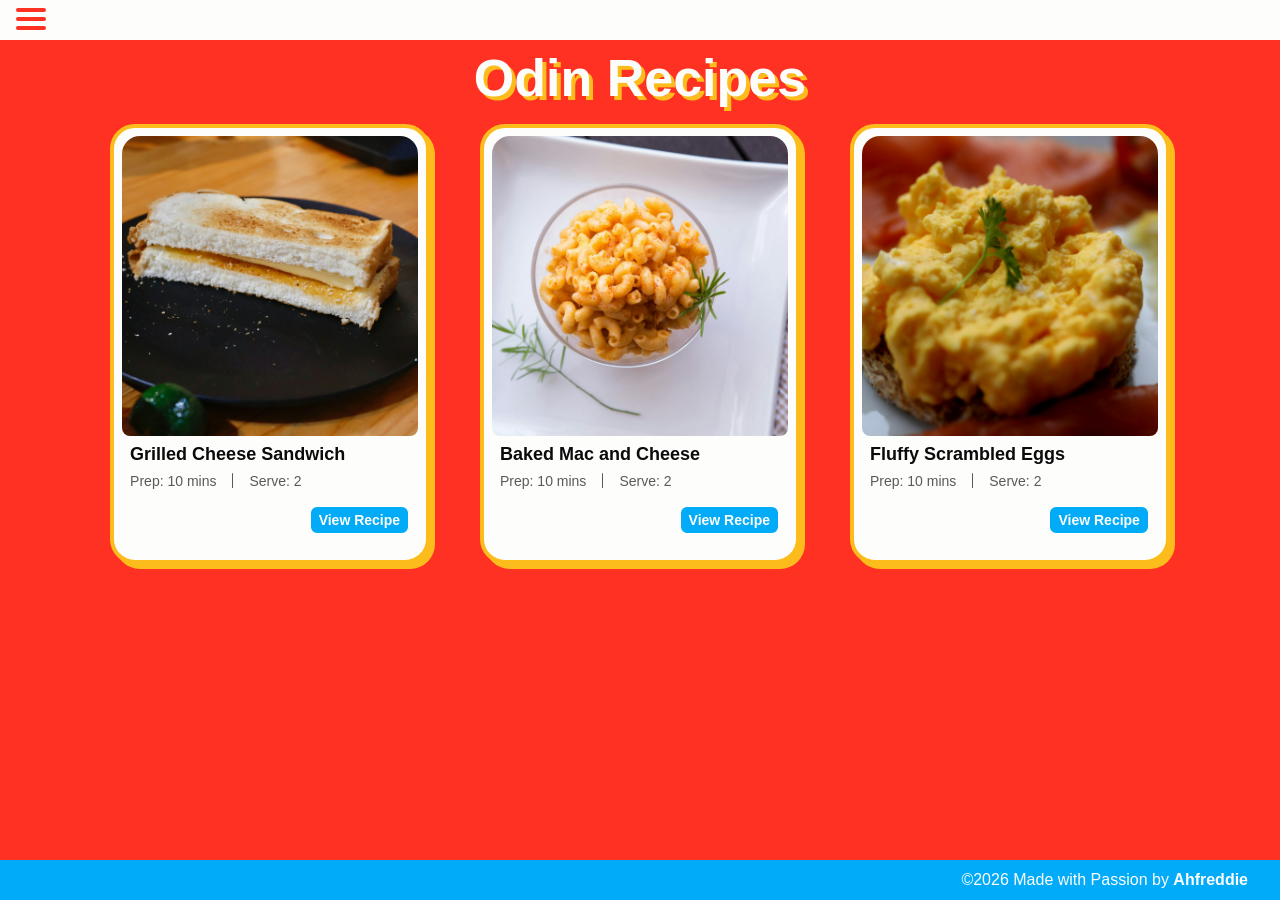
<file: index.html>
<!doctype html>
<html lang="en">
  <head>
    <meta charset="UTF-8" />
    <meta name="viewport" content="width=device-width, initial-scale=1.0" />
    <title>Odin Recipes</title>
    <link rel="stylesheet" href="styles.css" />
  </head>
  <body>
    <!-- for the sake of semantic html, dividing the page into three sections -->
    <header>
      <!-- Keeping the Nav simple for easy navigation between the pages.
        The Nav bar is all the hamburger menu -->
      <nav class="nav-bar">
        <input type="checkbox" id="menu-toggle" />
        <!-- trigger for the hamburger menu -->

        <label class="hamburger" for="menu-toggle" aria-label="Toggle menu">
          <span class="top-bun"></span>
          <span class="meat"></span>
          <span class="bottom-bun"></span>
        </label>

        <ul id="menu">
          <li><a href="index.html">Home</a></li>
          <li><a href="#recipes">Recipes</a></li>
        </ul>
      </nav>
    </header>

    <main>
      <h1 class="title">Odin Recipes</h1>

      <div id="recipes" class="card-container">
        <div class="recipe-card">
          <img
            src="./assets/images/grilled_cheese_sandwich.jpg"
            alt="a sandwich on a black plate"
            class="card-img" />
          <div class="card-details">
            <h2>Grilled Cheese Sandwich</h2>
            
            <div class="extra-details">
              <p>Prep: 10 mins</p>
              <span class="bar"></span>
              <p>Serve: 2</p>
            </div>
            <a href="./recipes/grilledcheese.html" class="btn">View Recipe</a>
          </div>
        </div>

        <div class="recipe-card">
          <img
            src="./assets/images/mac-and-cheese.jpg"
            alt="a bowl of mac and cheese"
            class="card-img" />
          <div class="card-details">
            <h2>Baked Mac and Cheese</h2>
           
            <div class="extra-details">
              <p>Prep: 10 mins</p>
              <span class="bar"></span>
              <p>Serve: 2</p>
            </div>
            <a href="./recipes/macandcheese.html" class="btn">View Recipe</a>
          </div>
        </div>

        <div class="recipe-card">
          <img
            src="./assets/images/scrambled-eggs.jpg"
            alt="scrambled eggs on a bun"
            class="card-img" />
          <div class="card-details">
            <h2>Fluffy Scrambled Eggs</h2>
            
            <div class="extra-details">
              <p>Prep: 10 mins</p>
              <span class="bar"></span>
              <p>Serve: 2</p>
            </div>
            <a href="./recipes/scrambledeggs.html" class="btn">View Recipe</a>
          </div>
        </div>
      </div>
    </main>
    <footer>
      <p>
        &copy;2026 Made with Passion by
        <a href="https://github.com/Ahfreddie" class="git">Ahfreddie</a>
      </p>
    </footer>
  </body>
</html>
</file>
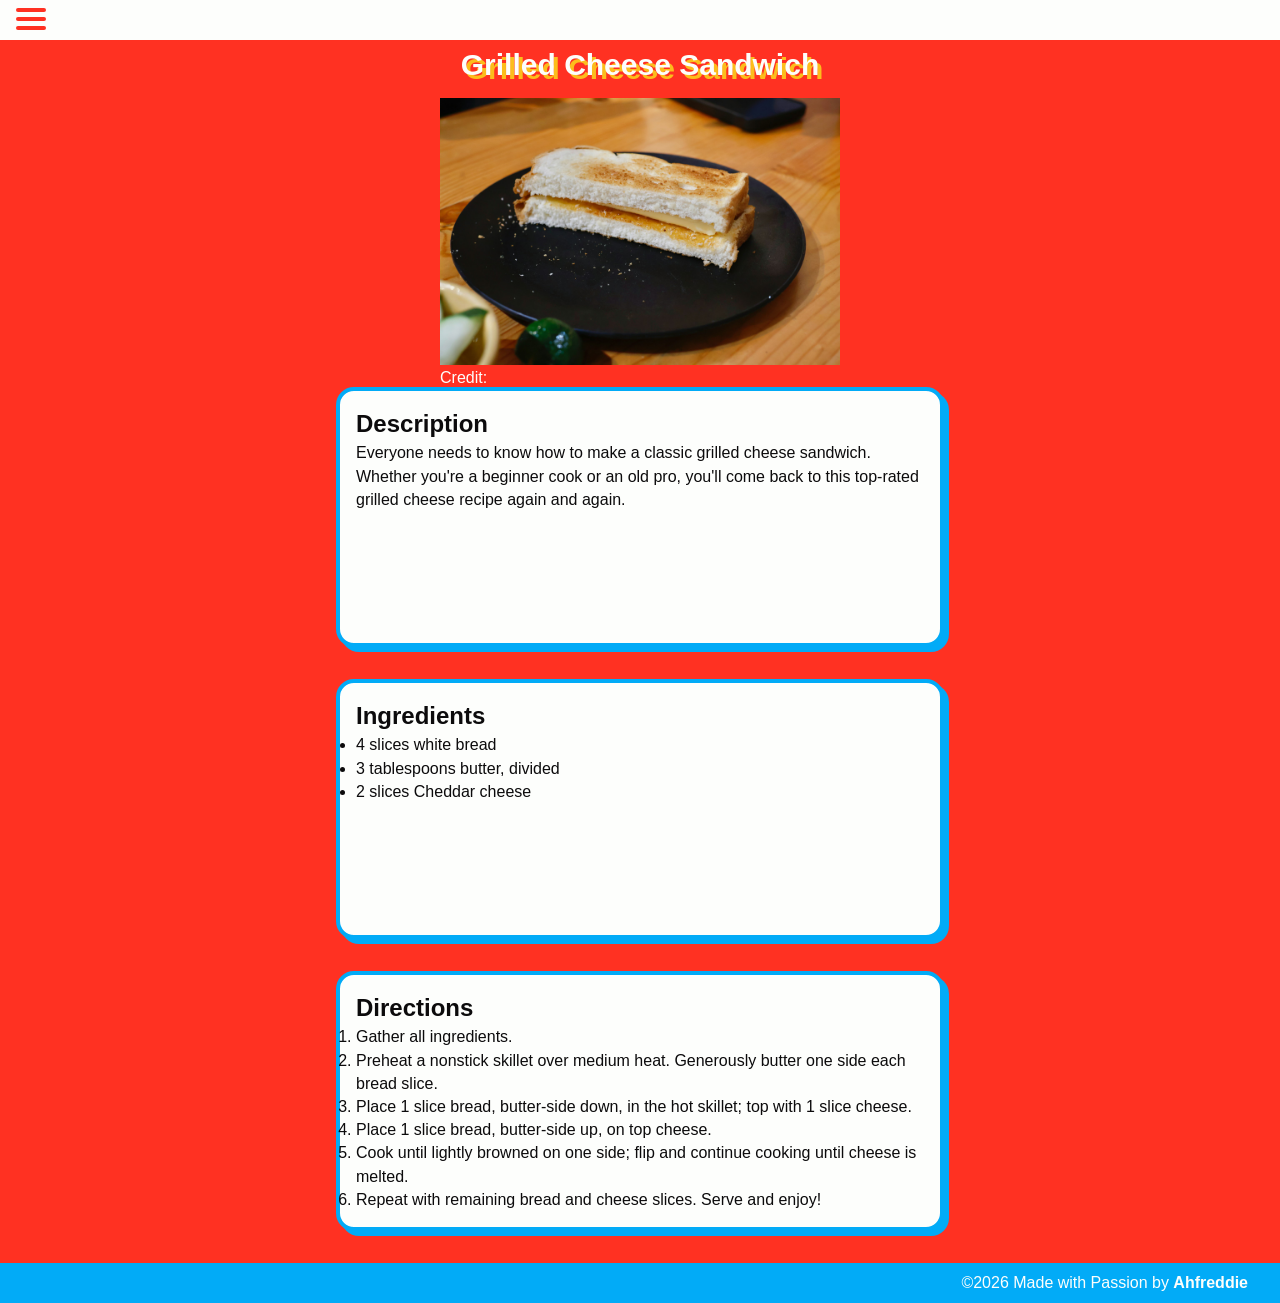
<file: recipes/grilledcheese.html>
<!doctype html>
<html lang="en">
  <head>
    <meta charset="UTF-8" />
    <meta name="viewport" content="width=device-width, initial-scale=1.0" />
    <title>Odin Recipes | Grilled Cheese Sandwich</title>
    <link rel="stylesheet" href="../styles.css" />
  </head>
  <body>
    <header>
      <nav class="nav-bar">
        <input type="checkbox" id="menu-toggle" />
        <!-- trigger for the hamburger menu -->

        <label class="hamburger" for="menu-toggle" aria-label="Toggle menu">
          <span class="top-bun"></span>
          <span class="meat"></span>
          <span class="bottom-bun"></span>
        </label>

        <ul id="menu">
          <li><a href="../index.html">Home</a></li>
          <li><a href="../index.html#recipes">Recipes</a></li>
        </ul>
      </nav>
    </header>

    <main class="recipe-section">
      <h1 class="recipe-title">Grilled Cheese Sandwich</h1>
      <figure>
        <img src="../assets/images/grilled_cheese_sandwich.jpg" alt="a sandwich on a black plate" width="400px">
        <figcaption>Credit: </figcaption>
      </figure>
      
      <section class="description">
        <h2>Description</h2>
        <p>Everyone needs to know how to make a classic grilled cheese sandwich. Whether you're a beginner cook or an old pro, you'll come back to this top-rated grilled cheese recipe again and again.</p>
      </section>
      
      <section class="ingredients">
        <h2>Ingredients</h2>
        <ul>
          <li>4 slices white bread</li>
          <li>3 tablespoons butter, divided</li>
          <li>2 slices Cheddar cheese</li>
        </ul>
      </section>
     
      <section class="directions">
        <h2>Directions</h2>
        <ol>
          <li>Gather all ingredients.</li>
          <li>Preheat a nonstick skillet over medium heat. Generously butter one side each bread slice.</li>
          <li>Place 1 slice bread, butter-side down, in the hot skillet; top with 1 slice cheese.</li>
          <li>Place 1 slice bread, butter-side up, on top cheese.</li>
          <li>Cook until lightly browned on one side; flip and continue cooking until cheese is melted.</li>
          <li>Repeat with remaining bread and cheese slices. Serve and enjoy!</li>
        </ol>
      </section>
    </main>

    <footer>
      <p>
        &copy;2026 Made with Passion by
        <a href="https://github.com/Ahfreddie" class="git">Ahfreddie</a>
      </p>
    </footer>
  </body>
</html>
</file>
<file: styles.css>
/* Reset Defaults */
*,
*::after,
*::before {
  padding: 0;
  margin: 0;
  box-sizing: border-box;
}

/* Variables */
:root {
  /* colors */
  --color-primary: #fdfefc;
  --color-secondary: #ff3122;
  --color-secondary2: #02abf7;
  --color-secondary3: #fcbd1c;
  --color-dark: #0c0b0c;

  /* font-size*/
  --text-base: 1rem;
  --text-sm: 0.875rem;
  --text-lg: 1.125rem;
  --text-xl: 1.875rem;
  --text-sxl: 2.25rem;
  --text-sxl2: 3.25rem;

  /* spacing */
  --spacing-sm: 0.5rem;
  --spacing-base: 1rem;
  --spacing-lg: 2rem;
  --space-xl: 4rem;

  /* border */
  --dark-border: 5px solid #0c0b0c;
  --light-border: 5px solid #fdfefc;

  /* border-radius */
  --rounded-xs: 8px;
  --rounded-sm: 18px;
  --rounded-base: 25px;
  --pill: 999px;
}

html {
  scroll-behavior: smooth;
}

body {
  background-color: var(--color-secondary);
  color: var(--color-primary);
  font-family: Arial, Helvetica, sans-serif;

  padding-top: var(--spacing-lg);
  
}

/* Nav Bar styling */

header {
  /* height: 2.5rem;
  width: 100%; */
  margin-bottom: var(--spacing-base);
  /* height: 2.5rem; */
}

.nav-bar {
  background-color: var(--color-primary);
  height: 2.5rem;
  width: 100%;
  position: fixed;
  top: 0;
  z-index: 100;

  font-weight: 600;
  font-size: var(--text-base);
  padding: var(--spacing-sm) 0;
}

#menu {
  display: flex;
  flex-direction: column;
  gap: var(--spacing-sm);
  margin: var(--spacing-sm) 0;

  height: 100px;
  width: 30%;
  /* padding: var(--spacing-base); */
  background-color: var(--color-primary);

  border-radius: 0 0 10px 0;

  list-style: none;
  transform: translateY(-140px);
  /* top: -2.5rem; */
  transition: all 0.3s ease-in-out;
}

#menu li {
  padding: var(--spacing-sm);
  text-align: center;
}

#menu li:first-of-type {
  margin-top: var(--spacing-sm);
}

.nav-bar a {
  color: var(--color-secondary);
  text-decoration: none;
}

/* Hamburger styling */
#menu-toggle {
  display: none;
}

.hamburger {
  display: flex;
  flex-direction: column;
  width: fit-content;
  cursor: pointer;
  gap: 5px;
  position: relative;
  margin-left: var(--spacing-base);
  z-index: 5;
}

.hamburger span {
  display: block;
  width: 30px;
  height: 4px;
  border-radius: 3px;
  background-color: var(--color-secondary);
  transition: all 0.3s ease-in-out;
}

/* hamburger animation */
#menu-toggle:checked + .hamburger .top-bun {
  transform: rotate(-45deg);
  margin-top: 8px;
}

#menu-toggle:checked + .hamburger .meat {
  transform: rotate(45deg);
  margin-top: -9px;
}

#menu-toggle:checked + .hamburger .bottom-bun {
  transform: rotate(45deg);
  opacity: 0;
}

#menu-toggle:checked + .hamburger + #menu {
  top: 2.5rem;
  transform:  translateY(0);
  box-shadow: 0 5px 5px rgba(0, 0, 0, 0.15);
}

main {
    min-height: calc(100vh - 5.5rem);
    /* margin-bottom: var(--spacing-lg); */
  }

h1 {
  text-align: center;
  font-family: Helvetica, sans-serif;
  font-size: var(--text-sxl);
  font-weight: 800;

  margin-bottom: var(--spacing-base);
}

/* Card container */
.card-container {
  display: flex;
  flex-direction: column;
  gap: var(--spacing-base);
  align-items: center;
}

/* card styling */
.recipe-card {
  background-color: var(--color-primary);
  color: var(--color-dark);
  width: 320px;
  height: 440px;
  display: flex;
  flex-direction: column;
  gap: var(--spacing-sm);

  padding: var(--spacing-sm);
  margin-bottom: var(--spacing-lg);
  border-radius: var(--rounded-base);

  border: 4px solid var(--color-secondary3);
  box-shadow: 5px 5px 0 var(--color-secondary3);

  transition: all 0.3s ease-in-out;
}



.recipe-card:hover {
  box-shadow: 6px 6px 0 var(--color-primary);
  background-color: var(--color-secondary2);
  border: 5px solid var(--color-primary);
  color: var(--color-primary);
}

.card-img {
  object-fit: cover;
  border-radius: var(--rounded-sm) var(--rounded-sm) var(--rounded-xs)
    var(--rounded-xs);
  flex: 3;
}

.card-details {
  flex: 1;
  display: flex;
  flex-direction: column;
  gap: var(--spacing-sm);
  padding: 0 var(--spacing-sm) var(--spacing-sm) var(--spacing-sm);
}

.card-details h2 {
  font-size: var(--text-lg);
  /* color: var(--color-secondary); */
}

.extra-details {
  display: flex;
  /* justify-content: space-between; */
  gap: var(--spacing-base);
  margin-bottom: var(--spacing-sm);
  font-size: var(--text-sm);
  color: rgba(0, 0, 0, 0.65);
}

.bar {
  width: 1px;
  height: 15px;
  border-radius: var(--rounded-base);
  background-color: rgba(0, 0, 0, 0.65);
}

.btn {
  align-self: flex-end;
  text-decoration: none;
  text-align: center;
  font-size: var(--text-sm);
  font-weight: 600;

  background: var(--color-secondary2);
  color: var(--color-primary);
  padding-inline: var(--spacing-sm);
  padding-block: 5px;
  border-radius: var(--rounded-xs);
  border: 2px solid var(--color-primary);

  transition: color 0.3s ease-in-out background 0.3s ease-in-out;
}

.btn:hover {
  background: var(--color-primary);
  color: var(--color-secondary2);
}

/* recipe pages styling */
.recipe-section {
  display: flex;
  flex-direction: column;
  align-items: center;

  margin-inline: var(--spacing-lg);
  /* margin-bottom: var(--spacing-base); */
}

.recipe-title {
  font-size: var(--text-xl);
}

figure {
  /* margin: 0 var(--spacing-lg); */
}

section {
  background-color: var(--color-primary);
  color: var(--color-dark);
  width: 100%;
  min-height: 260px;
  margin-bottom: var(--spacing-lg);
  padding: var(--spacing-base);
  border-radius: var(--rounded-sm);
  line-height: 1.45;

  border: 4px solid var(--color-secondary2);
  box-shadow: 5px 5px 0 var(--color-secondary2);
}

/* footer */
footer {
  display: flex;
  justify-content: flex-end;
  align-items: center;
  padding-right: var(--spacing-lg);
  height: 2.5rem;
  width: 100vw;
  background-color: #02abf7;
}

footer a {
  text-decoration: none;
  font-weight: 800;
  color: var(--color-primary);
}

/* responsive styling */

/* tablets */
@media (min-width: 600px) {
  #menu {
    width: 20%;
  }

  

  h1 {
    font-size: var(--text-sxl2);
    text-shadow: 4px 4px 0 var(--color-secondary3);
  }

  /* main {
    height: calc(100% - 5.5rem);
    margin-bottom: var(--spacing-lg);
  } */


  .card-container {
    flex-direction: row;
    justify-content: center;
    flex-wrap: wrap;
    gap: 4%;
  }

  section {
    width: 65%;
  }
}

/* desktop */
@media (min-width: 1080px) {
  #menu {
    width: 15%;
  }

  main {
    min-height: calc(100vh - 5.5rem);
    /* margin-bottom: var(--spacing-lg); */
  }


  /* Full-screen only desktop feauture */
  .recipe-card::after {
  content: "";
  width: 10% ;
  height: 4px;
  background-color: white;
  position: absolute;
  bottom: 18%;
  /* opacity: 0; */
  transform: scale(0) translate(0%,0%) ;
  border-radius: var(--rounded-sm);
  transition: all 0.3s ease-in-out;
  
}

.recipe-card:hover::after {
 /* opacity: 1; */
 transform: scale(1) translate(50%, -50%);
}

  .card-container {
    flex-direction: row;
    justify-content: center;
    gap: 4%;
    margin-inline: var(--spacing-base);
  }

  section {
    width: 50%;
  }
}
</file>
